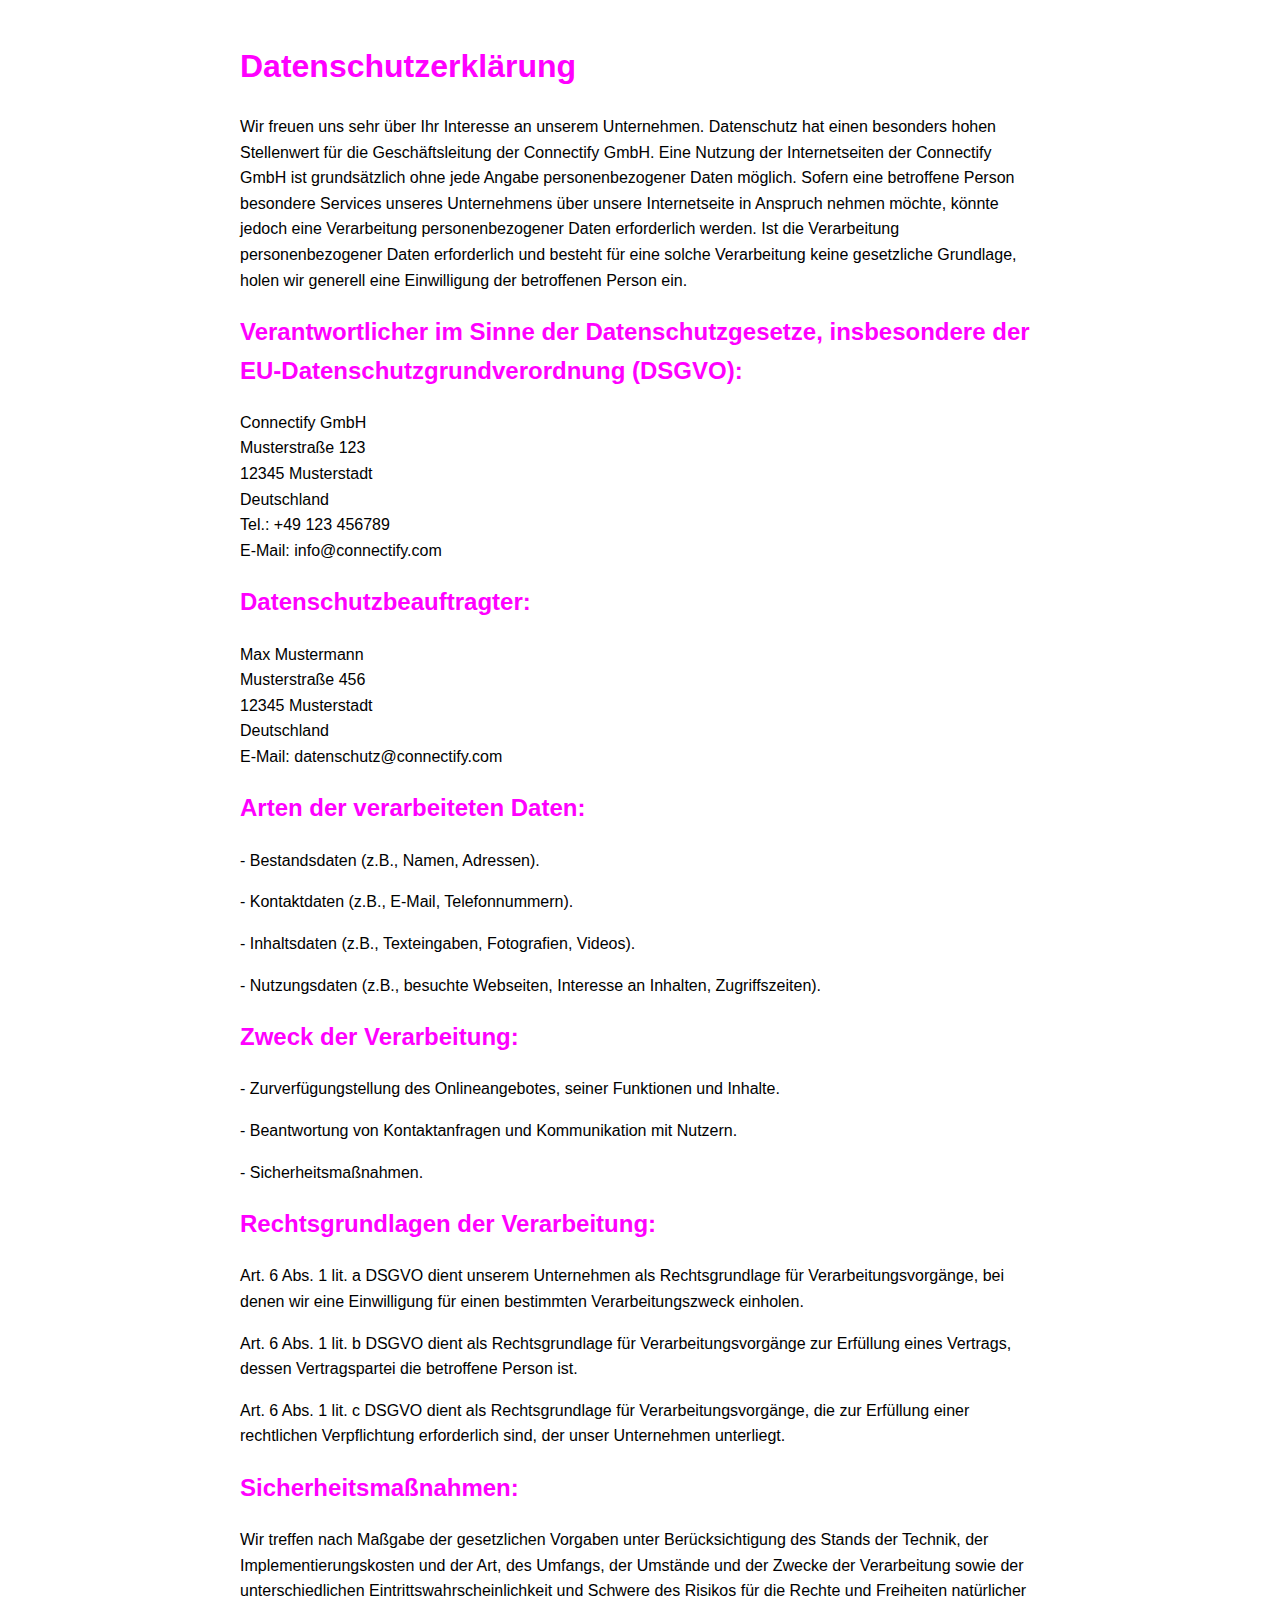
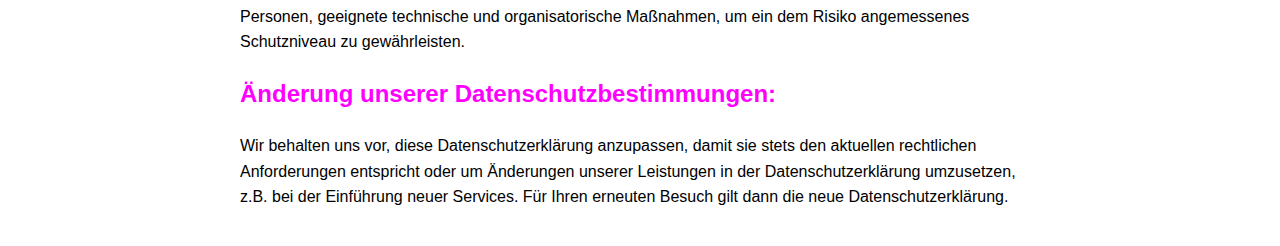
<file: datenschutz.html>
<!DOCTYPE html>
<html lang="de">
<head>
    <meta charset="UTF-8">
    <meta name="viewport" content="width=device-width, initial-scale=1.0">
    <title>Datenschutzerklärung - Connectify GmbH</title>
    <style>
        body {
            font-family: Arial, sans-serif;
            line-height: 1.6;
            max-width: 800px;
            margin: 0 auto;
            padding: 20px;
        }
        h1, h2 {
            color: magenta;
        }
        ul {
            padding-left: 20px;
        }
        li {
            margin-bottom: 10px;
        }
    </style>
</head>
<body>
    <h1>Datenschutzerklärung</h1>

    <p>Wir freuen uns sehr über Ihr Interesse an unserem Unternehmen. Datenschutz hat einen besonders hohen Stellenwert für die Geschäftsleitung der Connectify GmbH. Eine Nutzung der Internetseiten der Connectify GmbH ist grundsätzlich ohne jede Angabe personenbezogener Daten möglich. Sofern eine betroffene Person besondere Services unseres Unternehmens über unsere Internetseite in Anspruch nehmen möchte, könnte jedoch eine Verarbeitung personenbezogener Daten erforderlich werden. Ist die Verarbeitung personenbezogener Daten erforderlich und besteht für eine solche Verarbeitung keine gesetzliche Grundlage, holen wir generell eine Einwilligung der betroffenen Person ein.</p>

    <h2>Verantwortlicher im Sinne der Datenschutzgesetze, insbesondere der EU-Datenschutzgrundverordnung (DSGVO):</h2>
    <p>Connectify GmbH<br>
    Musterstraße 123<br>
    12345 Musterstadt<br>
    Deutschland<br>
    Tel.: +49 123 456789<br>
    E-Mail: info@connectify.com</p>

    <h2>Datenschutzbeauftragter:</h2>
    <p>Max Mustermann<br>
    Musterstraße 456<br>
    12345 Musterstadt<br>
    Deutschland<br>
    E-Mail: datenschutz@connectify.com</p>

    <h2>Arten der verarbeiteten Daten:</h2>
    <p>- Bestandsdaten (z.B., Namen, Adressen).</p>
    <p>- Kontaktdaten (z.B., E-Mail, Telefonnummern).</p>
    <p>- Inhaltsdaten (z.B., Texteingaben, Fotografien, Videos).</p>
    <p>- Nutzungsdaten (z.B., besuchte Webseiten, Interesse an Inhalten, Zugriffszeiten).</p>

    <h2>Zweck der Verarbeitung:</h2>
    <p>- Zurverfügungstellung des Onlineangebotes, seiner Funktionen und Inhalte.</p>
    <p>- Beantwortung von Kontaktanfragen und Kommunikation mit Nutzern.</p>
    <p>- Sicherheitsmaßnahmen.</p>

    <h2>Rechtsgrundlagen der Verarbeitung:</h2>
    <p>Art. 6 Abs. 1 lit. a DSGVO dient unserem Unternehmen als Rechtsgrundlage für Verarbeitungsvorgänge, bei denen wir eine Einwilligung für einen bestimmten Verarbeitungszweck einholen.</p>
    <p>Art. 6 Abs. 1 lit. b DSGVO dient als Rechtsgrundlage für Verarbeitungsvorgänge zur Erfüllung eines Vertrags, dessen Vertragspartei die betroffene Person ist.</p>
    <p>Art. 6 Abs. 1 lit. c DSGVO dient als Rechtsgrundlage für Verarbeitungsvorgänge, die zur Erfüllung einer rechtlichen Verpflichtung erforderlich sind, der unser Unternehmen unterliegt.</p>

    <h2>Sicherheitsmaßnahmen:</h2>
    <p>Wir treffen nach Maßgabe der gesetzlichen Vorgaben unter Berücksichtigung des Stands der Technik, der Implementierungskosten und der Art, des Umfangs, der Umstände und der Zwecke der Verarbeitung sowie der unterschiedlichen Eintrittswahrscheinlichkeit und Schwere des Risikos für die Rechte und Freiheiten natürlicher Personen, geeignete technische und organisatorische Maßnahmen, um ein dem Risiko angemessenes Schutzniveau zu gewährleisten.</p>

    <h2>Änderung unserer Datenschutzbestimmungen:</h2>
    <p>Wir behalten uns vor, diese Datenschutzerklärung anzupassen, damit sie stets den aktuellen rechtlichen Anforderungen entspricht oder um Änderungen unserer Leistungen in der Datenschutzerklärung umzusetzen, z.B. bei der Einführung neuer Services. Für Ihren erneuten Besuch gilt dann die neue Datenschutzerklärung.</p>
</body>
</html>
</file>
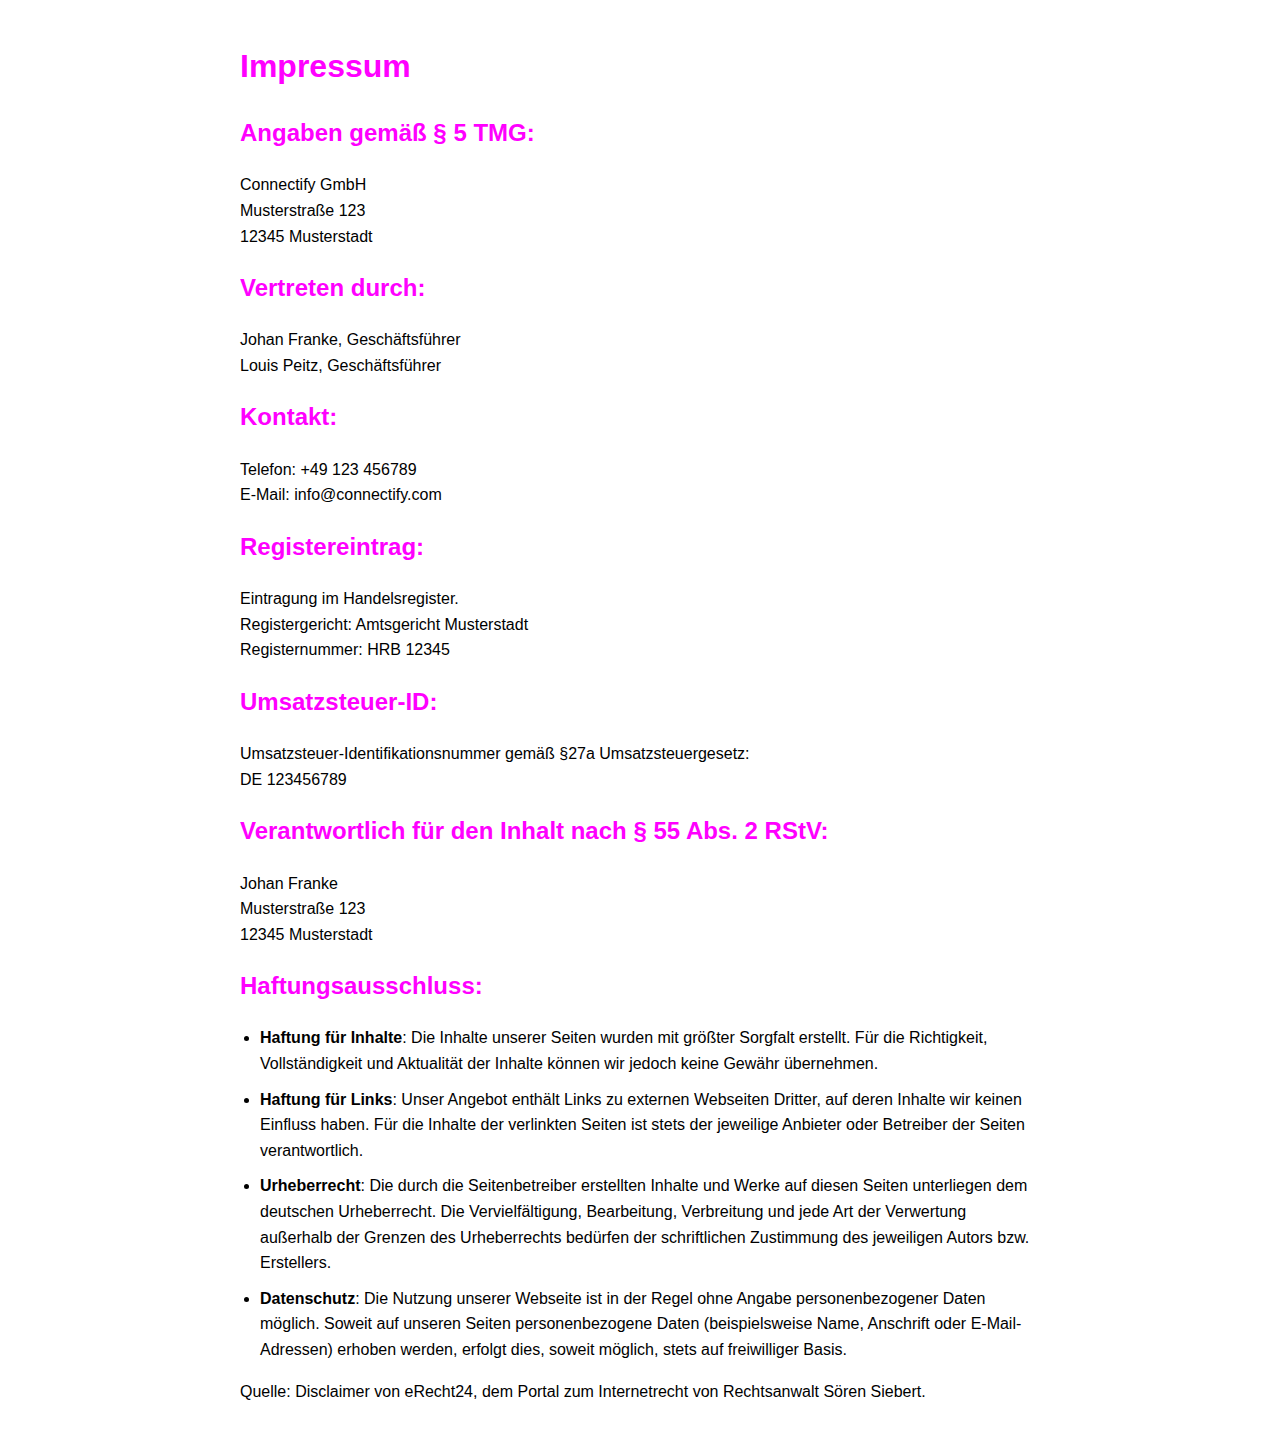
<file: impressum.html>
<!DOCTYPE html>
<html lang="de">
<head>
    <meta charset="UTF-8">
    <meta name="viewport" content="width=device-width, initial-scale=1.0">
    <title>Impressum - Connectify GmbH</title>
    <style>
        body {
            font-family: Arial, sans-serif;
            line-height: 1.6;
            max-width: 800px;
            margin: 0 auto;
            padding: 20px;
        }
        h1, h2 {
            color: magenta;
        }
        ul {
            padding-left: 20px;
        }
        li {
            margin-bottom: 10px;
        }
    </style>
</head>
<body>
    <h1>Impressum</h1>

    <h2>Angaben gemäß § 5 TMG:</h2>
    <p>Connectify GmbH<br>
    Musterstraße 123<br>
    12345 Musterstadt</p>

    <h2>Vertreten durch:</h2>
    <p>Johan Franke, Geschäftsführer<br>
    Louis Peitz, Geschäftsführer</p>

    <h2>Kontakt:</h2>
    <p>Telefon: +49 123 456789<br>
    E-Mail: info@connectify.com</p>

    <h2>Registereintrag:</h2>
    <p>Eintragung im Handelsregister.<br>
    Registergericht: Amtsgericht Musterstadt<br>
    Registernummer: HRB 12345</p>

    <h2>Umsatzsteuer-ID:</h2>
    <p>Umsatzsteuer-Identifikationsnummer gemäß §27a Umsatzsteuergesetz:<br>
    DE 123456789</p>

    <h2>Verantwortlich für den Inhalt nach § 55 Abs. 2 RStV:</h2>
    <p>Johan Franke<br>
    Musterstraße 123<br>
    12345 Musterstadt</p>

    <h2>Haftungsausschluss:</h2>
    <ul>
        <li><strong>Haftung für Inhalte</strong>: Die Inhalte unserer Seiten wurden mit größter Sorgfalt erstellt. Für die Richtigkeit, Vollständigkeit und Aktualität der Inhalte können wir jedoch keine Gewähr übernehmen.</li>
        <li><strong>Haftung für Links</strong>: Unser Angebot enthält Links zu externen Webseiten Dritter, auf deren Inhalte wir keinen Einfluss haben. Für die Inhalte der verlinkten Seiten ist stets der jeweilige Anbieter oder Betreiber der Seiten verantwortlich.</li>
        <li><strong>Urheberrecht</strong>: Die durch die Seitenbetreiber erstellten Inhalte und Werke auf diesen Seiten unterliegen dem deutschen Urheberrecht. Die Vervielfältigung, Bearbeitung, Verbreitung und jede Art der Verwertung außerhalb der Grenzen des Urheberrechts bedürfen der schriftlichen Zustimmung des jeweiligen Autors bzw. Erstellers.</li>
        <li><strong>Datenschutz</strong>: Die Nutzung unserer Webseite ist in der Regel ohne Angabe personenbezogener Daten möglich. Soweit auf unseren Seiten personenbezogene Daten (beispielsweise Name, Anschrift oder E-Mail-Adressen) erhoben werden, erfolgt dies, soweit möglich, stets auf freiwilliger Basis.</li>
    </ul>

    <p>Quelle: Disclaimer von eRecht24, dem Portal zum Internetrecht von Rechtsanwalt Sören Siebert.</p>
</body>
</html>
</file>
